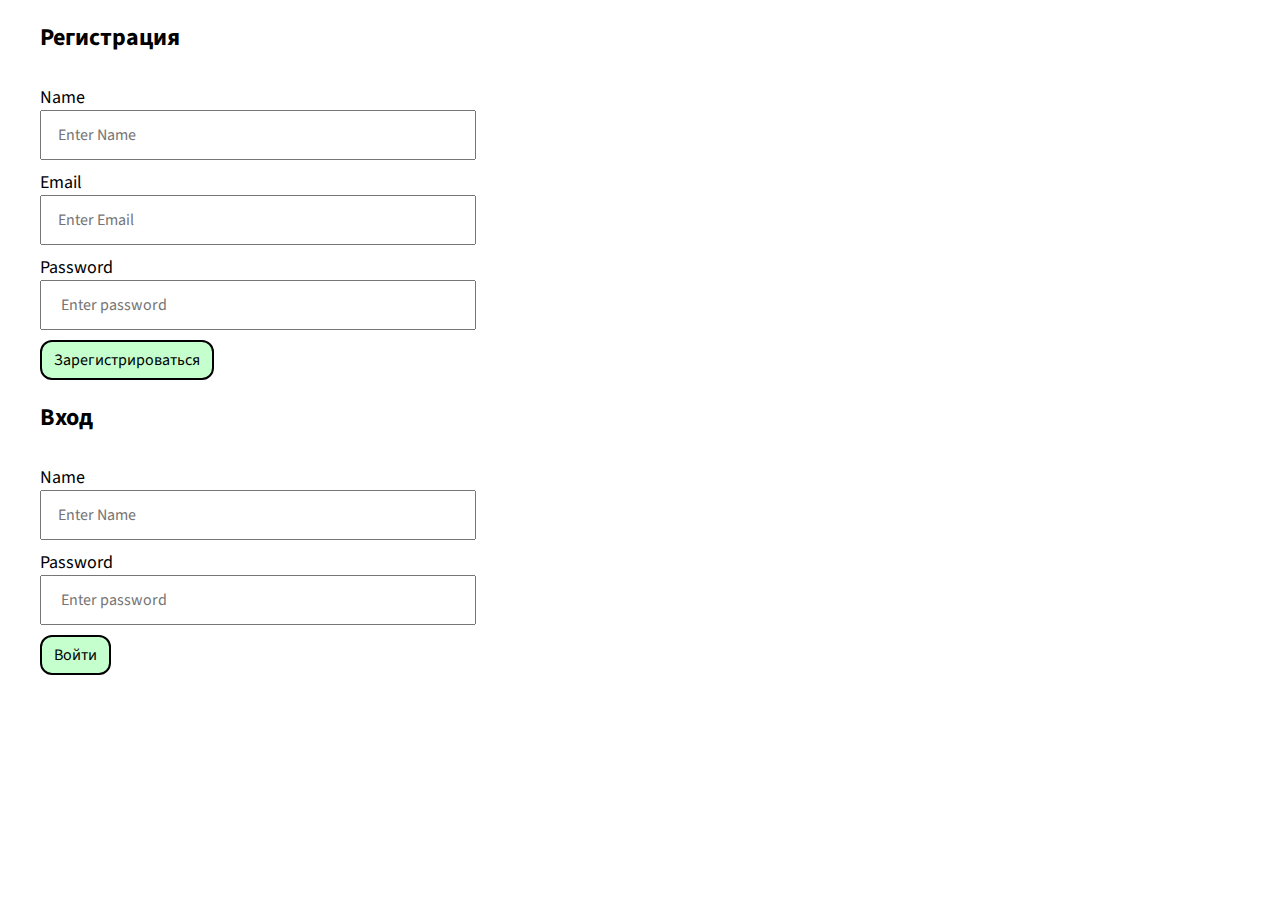
<file: coursework/index.html>
<!DOCTYPE html>
<html lang="en">

<head>
    <meta charset="UTF-8">
    <meta http-equiv="X-UA-Compatible" content="IE=edge">
    <meta name="viewport" content="width=device-width, initial-scale=1.0">
    <link rel="stylesheet" href="style.css">
    <title>Document</title>
</head>

<body>
    <h2>Регистрация</h2>
    <form action="signup.php" class="signup" method="post">
        <label for="name">Name</label>
        <input type="text" placeholder="Enter Name" name="name" required>

        <label for="email">Email</label>
        <input type="email" placeholder="Enter Email" name="email" required>

        <label for="password">Password</label>
        <input type="password" placeholder=" Enter password" name="password" required>
        <button class="btn btn-1">Зарегистрироваться</button>
    </form>

    <h2>Вход</h2>
    <form action="login.php" class="login" method="post">
        <label for="name">Name</label>
        <input type="text" placeholder="Enter Name" name="name" required>

        <label for="password">Password</label>
        <input type="password" placeholder=" Enter password" name="password" required>
        <button class="btn btn-1">Войти</button>
    </form>

</body>

</html>
</file>
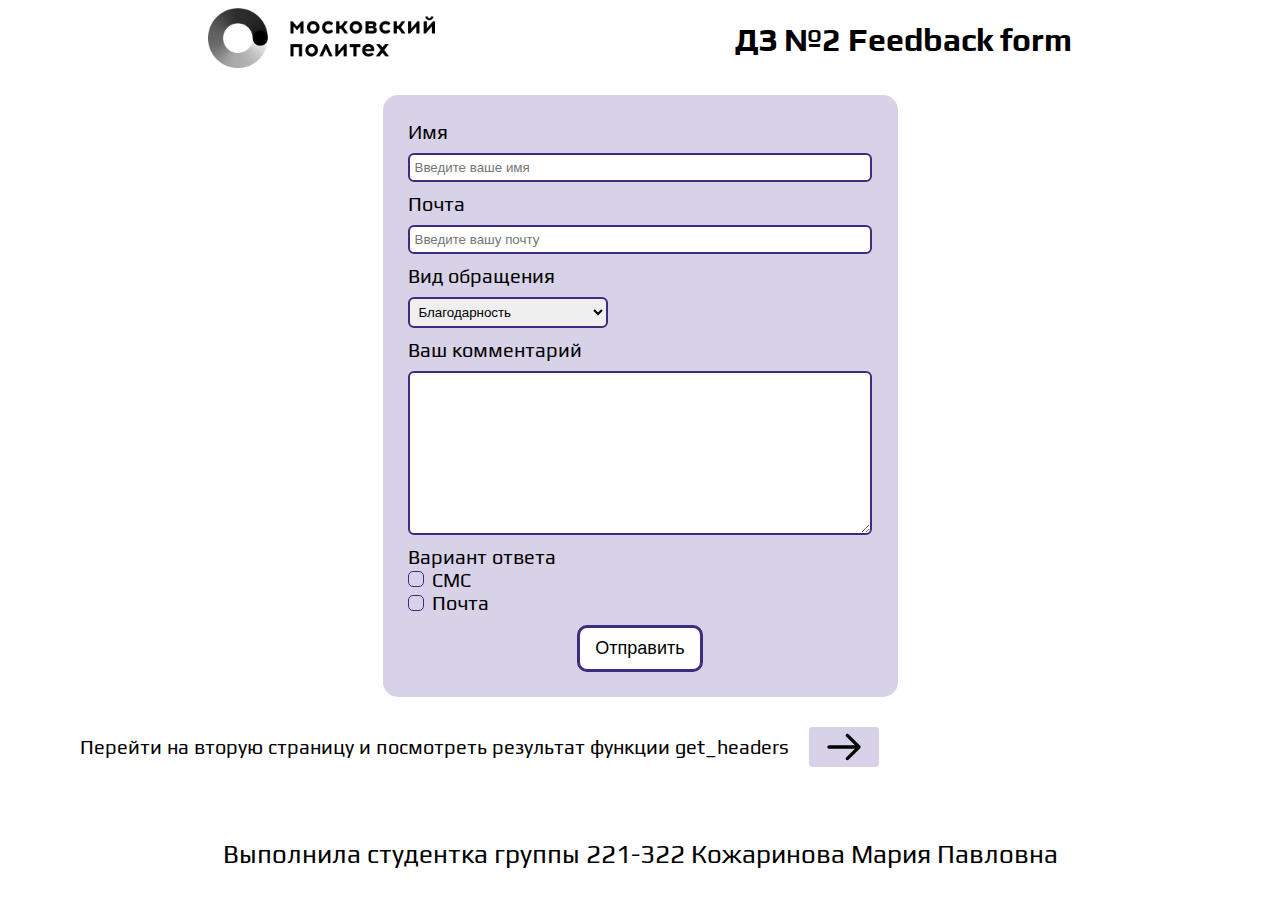
<file: dz2/index.html>
<!DOCTYPE html>
<html lang="en">

<head>
    <meta charset="UTF-8">
    <meta http-equiv="X-UA-Compatible" content="IE=edge">
    <meta name="viewport" content="width=device-width, initial-scale=1.0">
    <link rel="stylesheet" href="style.css">
    <title>Лабораторная №2</title>
</head>

<body>
    <header>
        <div class="header_wrapper">
            <img src="img/123.jpg" alt="logo">
            <h1>ДЗ №2 Feedback form</h1>
        </div>
    </header>
    <main>
        <section class="form">
            <div class="form__wrapper">
                <form method="post" action="https://httpbin.org/post">
                    <label class="form__label label">
                        <span>Имя</span>
                        <input class="label__input" type="text" name="name" id="" placeholder="Введите ваше имя"
                            required>
                    </label>
                    <label class="form__label label">
                        <span>Почта</span>
                        <input class="label__input" type="email" name="e-mail" id="" placeholder="Введите вашу почту"
                            required>
                    </label>
                    <label class="form__label label">
                        <span>Вид обращения</span>
                        <select name="select" class="label__select">
                            <option name="good">Благодарность</option>
                            <option name="bad">Жалоба</option>
                            <option name="qustions">Предложение</option>
                        </select>
                    </label>
                    <label class="form__label label">
                        <span>Ваш комментарий</span>
                        <textarea class="label__textarea" name="text" id="" cols="30" rows="10"></textarea>
                    </label>
                    <div class="form__checkbox checkbox">
                        <span>Вариант ответа</span>
                        <label class="checkbox__custom">
                            <input type="checkbox" name="sms">
                            <span>СМС</span>
                        </label>
                        <label class="checkbox__custom">
                            <input type="checkbox" name="mail">
                            <span>Почта</span>
                        </label>
                    </div>
                    <button class="form__button" type="submit">Отправить</button>
                </form>
            </div>
        </section>
        <section class="link">
            <div class="link__wrapper">
                <span>Перейти на вторую страницу и посмотреть результат функции get_headers</span>
                <a href="back.php"><img class="arrow" src="img/arrow.svg" alt="arrow"></a>
            </div>

        </section>
    </main>
    <footer>
        <p>Выполнила студентка группы 221-322 Кожаринова Мария Павловна</p>
    </footer>
</body>

</html>
</file>
<file: coursework/style.css>
@import url('https://fonts.googleapis.com/css2?family=Source+Sans+Pro&display=swap');

body {
  font-family: 'Source Sans Pro', sans-serif;
  margin: 20px 40px;
}

.signup, .login, .field, .hashtag {
  display: flex;
  flex-direction: column;
}

.btn {
  cursor: pointer;
  width: fit-content;
  padding: 7px 12px;
  border-radius: 12px;
  background-color: rgb(197, 255, 205);
  border: 2px solid black;
  font-family: 'Source Sans Pro', sans-serif;
  font-size: 16px;
  
}

.btn:hover, .btn:hover {
  background-color: rgb(120, 211, 132);
}

label {
  font-size: 18px;
  margin-top: 10px;
}

input {
  font-family: 'Source Sans Pro', sans-serif;
  padding: 12px 16px;
  font-size: 16px;
  width: 400px;
}

.btn-2 {
  background-color: rgb(255, 206, 212);
  margin-top: 10px;
}

.btn-1 {
  margin-top: 10px;
}

.btn-2:hover {
  background-color: rgb(227, 141, 151);
}

.btn-exit {

  border: none;
  background-color: rgb(222, 222, 222);
  color: rgb(86, 86, 86);
  margin-top: 70px;

}

.btn-exit:hover {
  background-color: rgb(187, 186, 186);
}

.select__list {
  margin-top: 30px;
  display: flex;
  gap: 20px;
  align-items: center;
}

select {
  padding: 8px 12px;
  border-radius: 3px;
  border: 2px solid rgb(50, 134, 61);
  width: 180px;
}

.con-dlt button {
  background: none;
  border: none;
  color: red;
  opacity: 0;
  transition: .3s;
  cursor: pointer;
  padding: 4px;
}

.con-dlt:hover button {
  opacity: 1;
  transition: .3s;
}
</file>
<file: dz2/style.css>
@import url('https://fonts.googleapis.com/css2?family=Play&display=swap');

body {
    margin: 0 auto;
    font-family: 'Play', sans-serif;
}

main {
    font-size: 20px;
}

p {
    margin: 0;
}

header {
    margin: 0;
    margin-bottom: 15px;
}

.header_wrapper {
    width: 1200px;
    display: flex;
    justify-content: center;
    gap: 300px;
    margin: 0 auto;
}

header img {
    height: 60px;
    padding-top: 8px;
}

footer {
    height: 86px;
    margin-top: 15px;
}

footer p {
    font-size: 26px;
    text-align: center;
    padding-top: 25px;
}

html,
body {
    height: 100%;
}

body>footer {
    position: sticky;
    top: 100vh;
}

.form__wrapper {
    width: 485px;
    margin: 0 auto;
    padding: 15px;
    background-color: rgba(196, 189, 221, 0.674);
    border-radius: 15px;
}

.form__label {
    display: flex;
    flex-direction: column;
    margin: 10px;
}

.label__input {
    width: 450px;
    margin-top: 10px;
    border: none;
    border: 2px solid rgb(63, 44, 127);
}

.label__textarea {
    width: 450px;
    margin-top: 10px;
    border: none;
    border: 2px solid rgb(63, 44, 127);
}

.label__select {
    margin-top: 10px;
    width: 200px;
    border: none;
    border: 2px solid rgb(63, 44, 127);
}

.form__checkbox {
    display: flex;
    flex-direction: column;
    margin: 10px;
}

.form__checkbox input {
    margin-top: 10px;
}

input,
select,
textarea {
    padding: 5px;
    border-radius: 6px;
}

.checkbox__custom>input {
    position: absolute;
    z-index: -1;
    opacity: 0;
}

.checkbox__custom>span {
    display: inline-flex;
    align-items: center;
    user-select: none;
}

.checkbox__custom>span::before {
    content: '';
    display: inline-block;
    width: 14px;
    height: 14px;
    border: 1px solid rgb(63, 44, 127);
    border-radius: 5px;
    margin-right: 8px;
    background-repeat: no-repeat;
    background-position: center;
    background-size: 50% 50%;
}

.checkbox__custom>input:checked+span::before {
    border-color: rgb(63, 44, 127);
    background-color: rgb(63, 44, 127);
    background-image: url(../img/галочка.svg);
}

.form__button {
    margin: 0 auto;
    display: block;
    font-size: 18px;
    padding: 10px 15px;
    margin-bottom: 10px;
    background-color: white;
    border: 3px solid rgb(63, 44, 127);
    border-radius: 10px;
    cursor: pointer;
    transition-duration: 0.3s;
}

.form__button:hover {
    background-color: rgb(63, 44, 127);
    color: white;
    cursor: pointer;
    transition-duration: 0.3s;
}

.link__wrapper {
    width: 1200px;
    margin-left: auto;
    margin-top: 30px;
    display: flex;
    align-items: center;
    gap: 20px;
}

.link a {
    display: inline-block;
    background: rgba(196, 189, 221, 0.674);
    color: white;
    text-decoration: none;
    border-radius: 3px;
}

.arrow {
    width: 70px;
    height: 40px;
    display: flex;
    align-items: center;
}

.function {
    width: 100%;
    display: flex;
}

.function_text {
    margin: auto;
    margin-top: 10px;
    border: none;
    border: 2px solid rgb(63, 44, 127);
}
</file>
